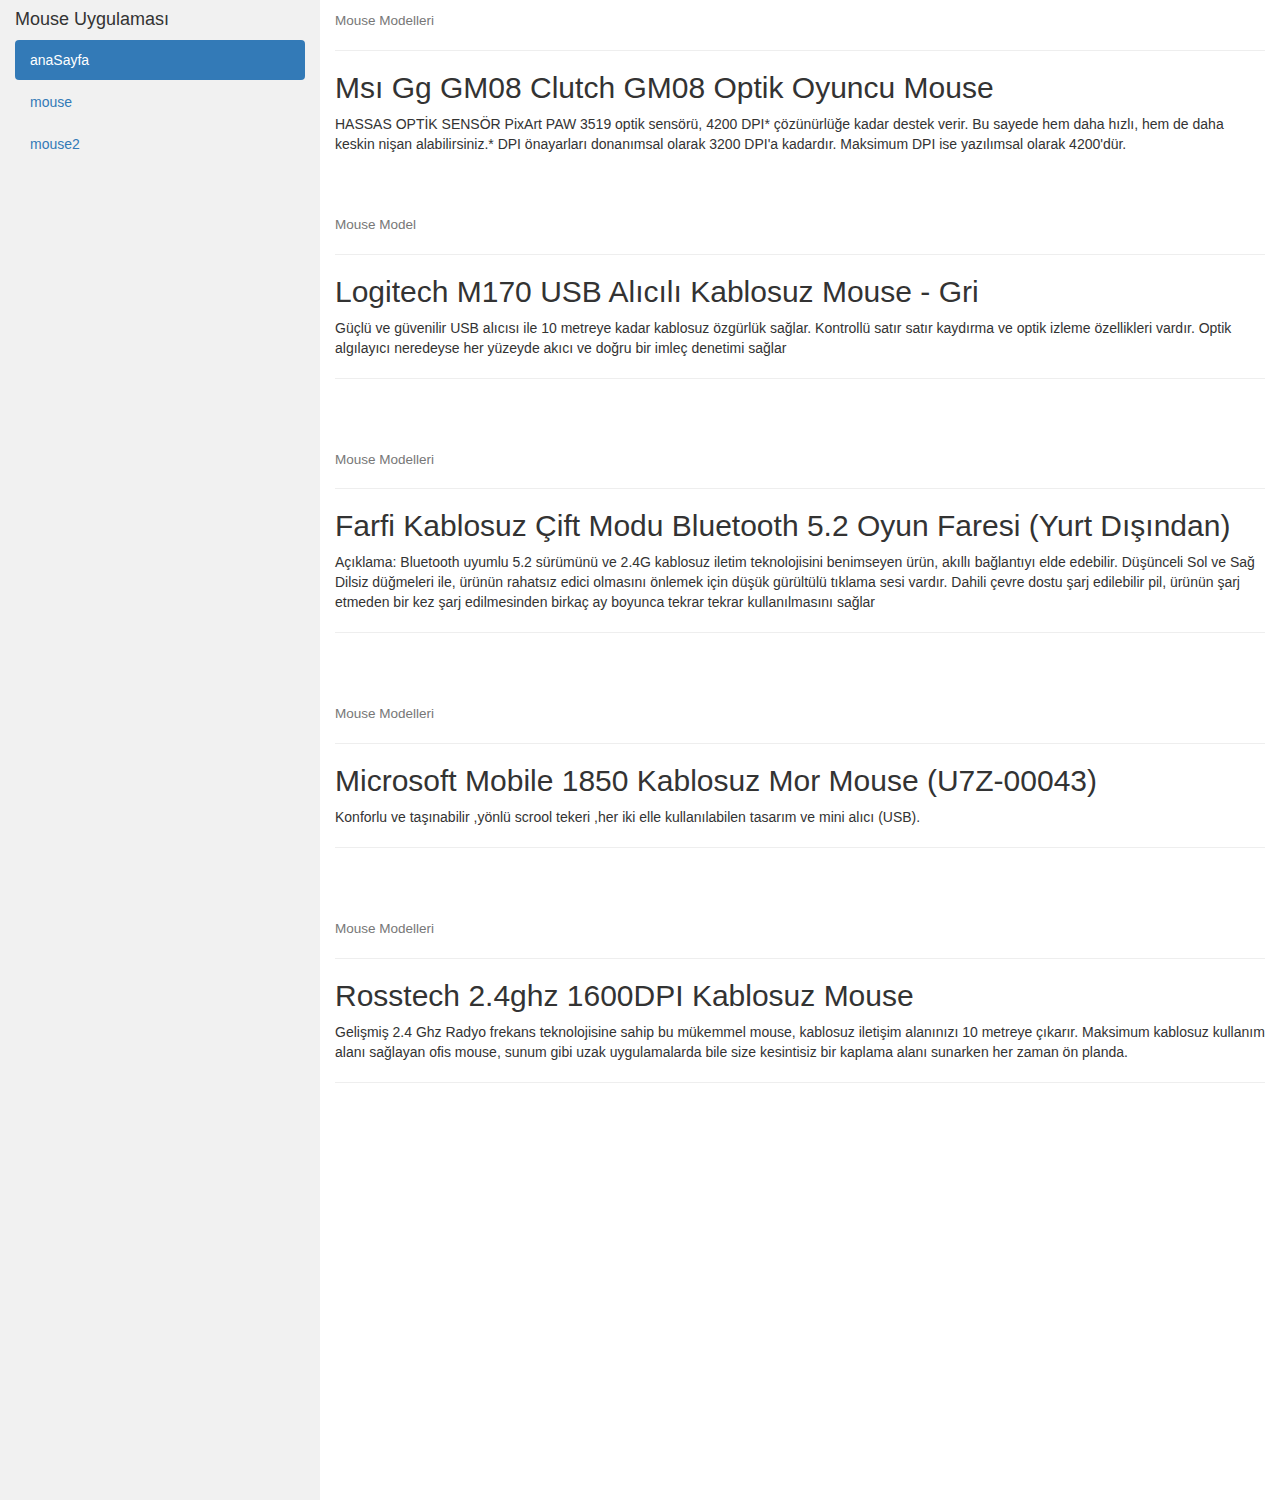
<file: mouseblog/mouse/templates/anaSayfa.html>
<!DOCTYPE html>
<html lang="en">

<head>
    <title></title>
    <meta charset="utf-8">
    <meta name="viewport" content="width=device-width, initial-scale=1">
    <link rel="stylesheet" href="https://maxcdn.bootstrapcdn.com/bootstrap/3.4.1/css/bootstrap.min.css">
    <script src="https://ajax.googleapis.com/ajax/libs/jquery/3.5.1/jquery.min.js"></script>
    <script src="https://maxcdn.bootstrapcdn.com/bootstrap/3.4.1/js/bootstrap.min.js"></script>
    <style>
        /* Set height of the grid so .sidenav can be 100% (adjust if needed) */
        
        .row.content {
            height: 1500px
        }
        /* Set gray background color and 100% height */
        
        .sidenav {
            background-color: #f1f1f1;
            height: 100%;
        }
        /* Set black background color, white text and some padding */
        
        footer {
            background-color: #555;
            color: white;
            padding: 15px;
        }
        /* On small screens, set height to 'auto' for sidenav and grid */
        
        @media screen and (max-width: 767px) {
            .sidenav {
                height: auto;
                padding: 15px;
            }
            .row.content {
                height: auto;
            }
        }
    </style>
</head>

<body>

    <div class="container-fluid">
        <div class="row content">
            <div class="col-sm-3 sidenav">
                <h4>Mouse Uygulaması</h4>
                <ul class="nav nav-pills nav-stacked">
                    <li class="active"><a href="anaSayfa">anaSayfa</a></li>
                    <li><a href="mouse">mouse</a></li>
                    <li><a href="mouse2">mouse2</a></li>

                </ul><br>
                <div class="input-group">


                </div>
            </div>

            <div class="col-sm-9">
                <h4><small>Mouse Modelleri</small></h4>
                <hr>
                <h2>Msı Gg GM08 Clutch GM08 Optik Oyuncu Mouse</h2>

                <p>HASSAS OPTİK SENSÖR PixArt PAW 3519 optik sensörü, 4200 DPI* çözünürlüğe kadar destek verir.
                    Bu sayede hem daha hızlı, hem de daha keskin nişan alabilirsiniz.*
                    DPI önayarları donanımsal olarak 3200 DPI'a kadardır. Maksimum DPI ise yazılımsal olarak 4200'dür.</p>
                <br><br>

                <h4><small>Mouse Model</small></h4>
                <hr>
                <h2>Logitech M170 USB Alıcılı Kablosuz Mouse - Gri</h2>


                <p>Güçlü ve güvenilir USB alıcısı ile 10 metreye kadar kablosuz özgürlük sağlar.
                    Kontrollü satır satır kaydırma ve optik izleme özellikleri vardır.
                    Optik algılayıcı neredeyse her yüzeyde akıcı ve doğru bir imleç denetimi sağlar</p>
                <hr>

                  <br><br>
                 <h4><small>Mouse Modelleri</small></h4>
                <hr>
                <h2>Farfi Kablosuz Çift Modu Bluetooth 5.2 Oyun Faresi (Yurt Dışından)</h2>


                <p>Açıklama: Bluetooth uyumlu 5.2 sürümünü ve 2.4G kablosuz iletim teknolojisini benimseyen ürün, akıllı bağlantıyı elde edebilir.
                    Düşünceli Sol ve Sağ Dilsiz düğmeleri ile, ürünün rahatsız edici olmasını önlemek için düşük gürültülü tıklama sesi vardır.
                    Dahili çevre dostu şarj edilebilir pil, ürünün şarj etmeden bir kez şarj edilmesinden birkaç ay boyunca tekrar tekrar kullanılmasını sağlar</p>
                <hr>

                 <br><br>
                 <h4><small>Mouse Modelleri</small></h4>
                <hr>
                <h2>Microsoft Mobile 1850 Kablosuz Mor Mouse (U7Z-00043)</h2>

                <p>   Konforlu ve taşınabilir ,yönlü scrool tekeri ,her iki elle kullanılabilen tasarım  ve mini alıcı (USB).</p>
                <hr>

<br><br>
                 <h4><small>Mouse Modelleri</small></h4>
                <hr>
                <h2>Rosstech 2.4ghz 1600DPI Kablosuz Mouse</h2>


                <p>   Gelişmiş 2.4 Ghz Radyo frekans teknolojisine sahip bu mükemmel mouse, kablosuz iletişim alanınızı 10 metreye çıkarır.
                    Maksimum kablosuz kullanım alanı sağlayan ofis mouse, sunum gibi uzak uygulamalarda bile size kesintisiz bir kaplama alanı sunarken
                    her zaman ön planda.</p>
                <hr>






</body>

</html>
</file>
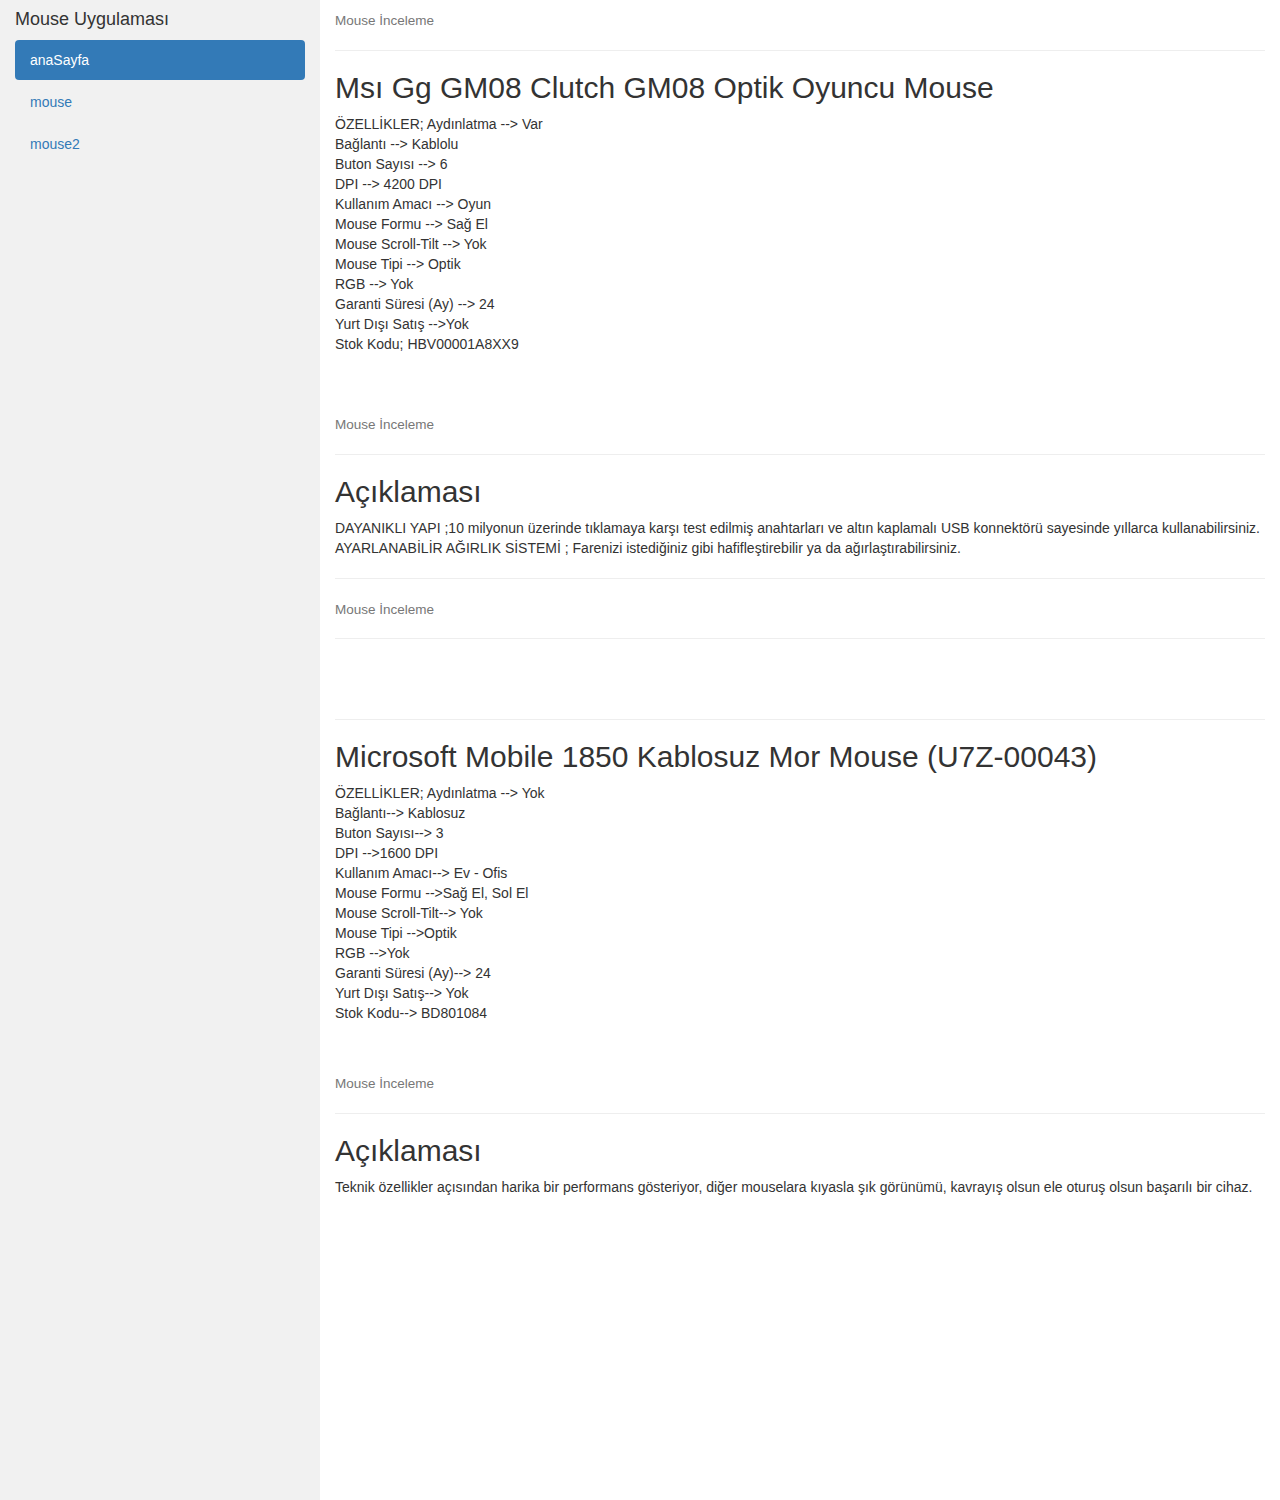
<file: mouseblog/mouse/templates/mouse.html>
<!DOCTYPE html>
<html lang="en">

<head>
    <title></title>
    <meta charset="utf-8">
    <meta name="viewport" content="width=device-width, initial-scale=1">
    <link rel="stylesheet" href="https://maxcdn.bootstrapcdn.com/bootstrap/3.4.1/css/bootstrap.min.css">
    <script src="https://ajax.googleapis.com/ajax/libs/jquery/3.5.1/jquery.min.js"></script>
    <script src="https://maxcdn.bootstrapcdn.com/bootstrap/3.4.1/js/bootstrap.min.js"></script>
    <style>
        /* Set height of the grid so .sidenav can be 100% (adjust if needed) */
        
        .row.content {
            height: 1500px
        }
        /* Set gray background color and 100% height */
        
        .sidenav {
            background-color: #f1f1f1;
            height: 100%;
        }
        /* Set black background color, white text and some padding */
        
        footer {
            background-color: #555;
            color: white;
            padding: 15px;
        }
        /* On small screens, set height to 'auto' for sidenav and grid */
        
        @media screen and (max-width: 767px) {
            .sidenav {
                height: auto;
                padding: 15px;
            }
            .row.content {
                height: auto;
            }
        }
    </style>
</head>

<body>

    <div class="container-fluid">
        <div class="row content">
            <div class="col-sm-3 sidenav">
                <h4>Mouse Uygulaması</h4>
                <ul class="nav nav-pills nav-stacked">
                    <li class="active"><a href="anaSayfa">anaSayfa</a></li>
                    <li><a href="mouse">mouse</a></li>
                    <li><a href="mouse2">mouse2</a></li>

                </ul><br>
                <div class="input-group">


                </div>
            </div>

            <div class="col-sm-9">
                <h4><small>Mouse İnceleme</small></h4>
                <hr>
                <h2>Msı Gg GM08 Clutch GM08 Optik Oyuncu Mouse</h2>

                <p> ÖZELLİKLER;
                    Aydınlatma -->	Var<br>
                    Bağlantı -->	Kablolu<br>
                    Buton Sayısı --> 6 <br>
                    DPI -->	4200 DPI <br>
                    Kullanım Amacı -->	Oyun <br>
                    Mouse Formu -->	Sağ El<br>
                    Mouse Scroll-Tilt -->	Yok <br>
                    Mouse Tipi -->	Optik <br>
                    RGB -->	Yok <br>
                    Garanti Süresi (Ay) -->	24 <br>
                    Yurt Dışı Satış	-->Yok <br>
                    Stok Kodu;	HBV00001A8XX9</p>
                <br><br>

                <h4><small>Mouse İnceleme</small></h4>
                <hr>
                <h2>Açıklaması</h2>


                <p>DAYANIKLI YAPI ;10 milyonun üzerinde tıklamaya karşı test edilmiş anahtarları ve altın kaplamalı USB konnektörü sayesinde yıllarca kullanabilirsiniz.<br>
                AYARLANABİLİR AĞIRLIK SİSTEMİ ; Farenizi istediğiniz gibi hafifleştirebilir ya da ağırlaştırabilirsiniz.</p>
                <hr>
                <h4><small>Mouse İnceleme</small></h4>
                <hr>

                      <br><br>
                <hr>
                <h2>Microsoft Mobile 1850 Kablosuz Mor Mouse (U7Z-00043)</h2>

                <p> ÖZELLİKLER;
                    Aydınlatma	--> Yok <br>
                    Bağlantı-->	Kablosuz  <br>
                    Buton Sayısı-->	3 <br>
                    DPI	-->1600 DPI <br>
                    Kullanım Amacı-->	Ev - Ofis <br>
                    Mouse Formu	-->Sağ El, Sol El  <br>
                    Mouse Scroll-Tilt-->	Yok  <br>
                    Mouse Tipi	-->Optik  <br>
                    RGB	-->Yok <br>
                    Garanti Süresi (Ay)-->	24  <br>
                    Yurt Dışı Satış-->	Yok  <br>
                    Stok Kodu-->	BD801084 <br>

                <br><br>

                <h4><small>Mouse İnceleme</small></h4>
                <hr>
                <h2>Açıklaması</h2>


                <p>Teknik özellikler açısından harika bir performans gösteriyor, diğer mouselara kıyasla şık görünümü, kavrayış olsun ele oturuş olsun başarılı bir cihaz.</p>
                </hr>





</body>

</html>
</file>
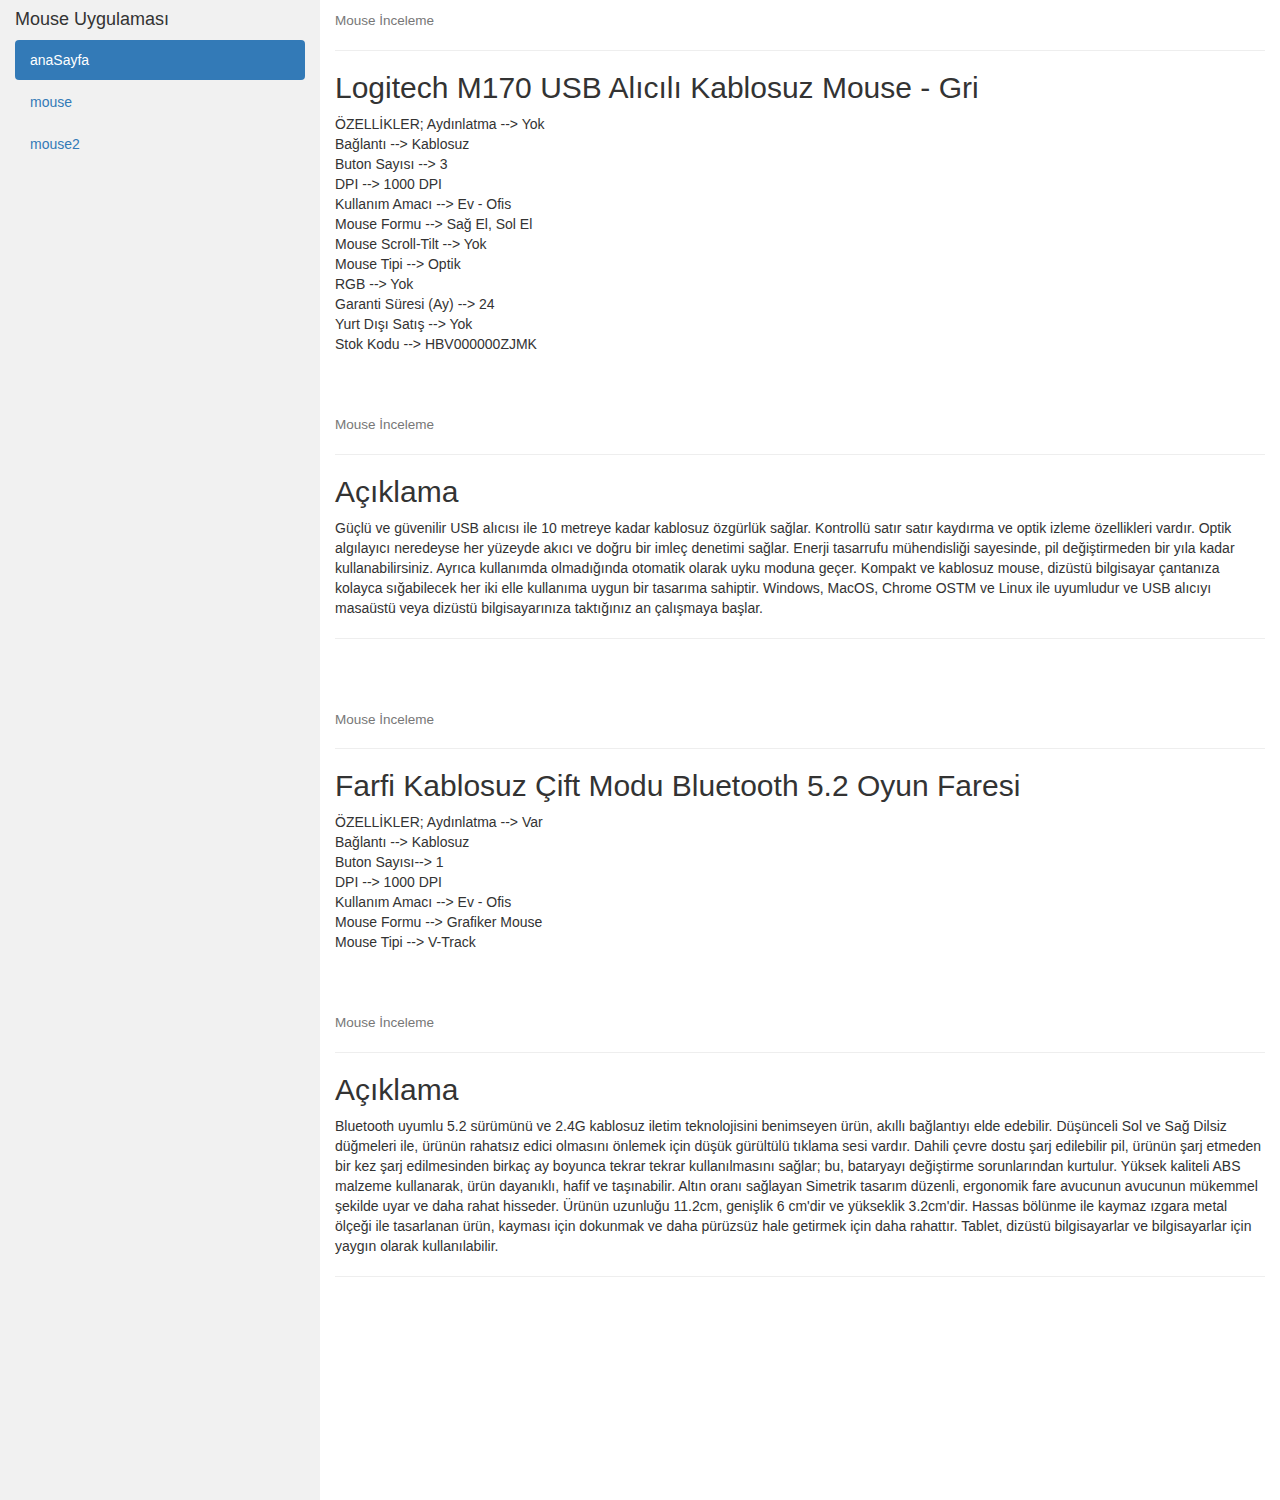
<file: mouseblog/mouse/templates/mouse2.html>
<!DOCTYPE html>
<html lang="en">

<head>
    <title></title>
    <meta charset="utf-8">
    <meta name="viewport" content="width=device-width, initial-scale=1">
    <link rel="stylesheet" href="https://maxcdn.bootstrapcdn.com/bootstrap/3.4.1/css/bootstrap.min.css">
    <script src="https://ajax.googleapis.com/ajax/libs/jquery/3.5.1/jquery.min.js"></script>
    <script src="https://maxcdn.bootstrapcdn.com/bootstrap/3.4.1/js/bootstrap.min.js"></script>
    <style>
        /* Set height of the grid so .sidenav can be 100% (adjust if needed) */
        
        .row.content {
            height: 1500px
        }
        /* Set gray background color and 100% height */
        
        .sidenav {
            background-color: #f1f1f1;
            height: 100%;
        }
        /* Set black background color, white text and some padding */
        
        footer {
            background-color: #555;
            color: white;
            padding: 15px;
        }
        /* On small screens, set height to 'auto' for sidenav and grid */
        
        @media screen and (max-width: 767px) {
            .sidenav {
                height: auto;
                padding: 15px;
            }
            .row.content {
                height: auto;
            }
        }
    </style>
</head>

<body>

    <div class="container-fluid">
        <div class="row content">
            <div class="col-sm-3 sidenav">
                <h4>Mouse Uygulaması</h4>
                <ul class="nav nav-pills nav-stacked">
                    <li class="active"><a href="anaSayfa">anaSayfa</a></li>
                    <li><a href="mouse">mouse</a></li>
                    <li><a href="mouse2">mouse2</a></li>

                </ul><br>
                <div class="input-group">


                </div>
            </div>

            <div class="col-sm-9">
                <h4><small>Mouse İnceleme </small></h4>
                <hr>
                <h2>Logitech M170 USB Alıcılı Kablosuz Mouse - Gri</h2>

                <p>ÖZELLİKLER;
                    Aydınlatma -->	Yok <br>
                    Bağlantı -->	Kablosuz<br>
                    Buton Sayısı -->	3 <br>
                    DPI	--> 1000 DPI<br>
                    Kullanım Amacı -->	Ev - Ofis<br>
                    Mouse Formu	--> Sağ El, Sol El<br>
                    Mouse Scroll-Tilt -->	Yok<br>
                    Mouse Tipi -->	Optik<br>
                    RGB	--> Yok<br>
                    Garanti Süresi (Ay) --> 	24<br>
                    Yurt Dışı Satış -->	Yok<br>
                    Stok Kodu -->	HBV000000ZJMK
</p>
                <br><br>

                <h4><small>Mouse İnceleme</small></h4>
                <hr>
                <h2>Açıklama</h2>


                <p>

Güçlü ve güvenilir USB alıcısı ile 10 metreye kadar kablosuz özgürlük sağlar.
                    Kontrollü satır satır kaydırma ve optik izleme özellikleri vardır.
                    Optik algılayıcı neredeyse her yüzeyde akıcı ve doğru bir imleç denetimi sağlar.
                    Enerji tasarrufu mühendisliği sayesinde, pil değiştirmeden bir yıla kadar kullanabilirsiniz.
                    Ayrıca kullanımda olmadığında otomatik olarak uyku moduna geçer.
                    Kompakt ve kablosuz mouse, dizüstü bilgisayar çantanıza kolayca sığabilecek her iki elle kullanıma uygun bir tasarıma sahiptir.
                    Windows, MacOS, Chrome OSTM ve Linux ile uyumludur ve USB alıcıyı masaüstü veya dizüstü bilgisayarınıza taktığınız an çalışmaya başlar.</p>
                <hr>
                 <br><br>
   <h4><small>Mouse İnceleme </small></h4>
                <hr>
                <h2>Farfi Kablosuz Çift Modu Bluetooth 5.2 Oyun Faresi</h2>

                <p>ÖZELLİKLER;
                   Aydınlatma -->	Var <br>
                    Bağlantı -->	Kablosuz <br>
                    Buton Sayısı--> 1 <br>
                    DPI	--> 1000 DPI <br>
                    Kullanım Amacı -->	Ev - Ofis <br>
                    Mouse Formu	-->	Grafiker Mouse<br>
                    Mouse Tipi	-->	V-Track<br>
</p>
                <br><br>

                <h4><small>Mouse İnceleme</small></h4>
                <hr>
                <h2>Açıklama</h2>


                <p>Bluetooth uyumlu 5.2 sürümünü ve 2.4G kablosuz iletim teknolojisini benimseyen ürün, akıllı bağlantıyı elde edebilir.
                    Düşünceli Sol ve Sağ Dilsiz düğmeleri ile, ürünün rahatsız edici olmasını önlemek için düşük gürültülü tıklama sesi vardır.
                    Dahili çevre dostu şarj edilebilir pil, ürünün şarj etmeden bir kez şarj edilmesinden birkaç ay boyunca tekrar tekrar kullanılmasını
                    sağlar; bu, bataryayı değiştirme sorunlarından kurtulur. Yüksek kaliteli ABS malzeme kullanarak, ürün dayanıklı, hafif ve taşınabilir.
                    Altın oranı sağlayan Simetrik tasarım düzenli, ergonomik fare avucunun avucunun mükemmel şekilde uyar ve daha rahat hisseder.
                    Ürünün uzunluğu 11.2cm, genişlik 6 cm'dir ve yükseklik 3.2cm'dir. Hassas bölünme ile kaymaz ızgara metal ölçeği ile tasarlanan ürün,
                    kayması için dokunmak ve daha pürüzsüz hale getirmek için daha rahattır. Tablet, dizüstü bilgisayarlar ve bilgisayarlar için yaygın
                    olarak kullanılabilir. </p>
                <hr>




</body>

</html>
</file>
